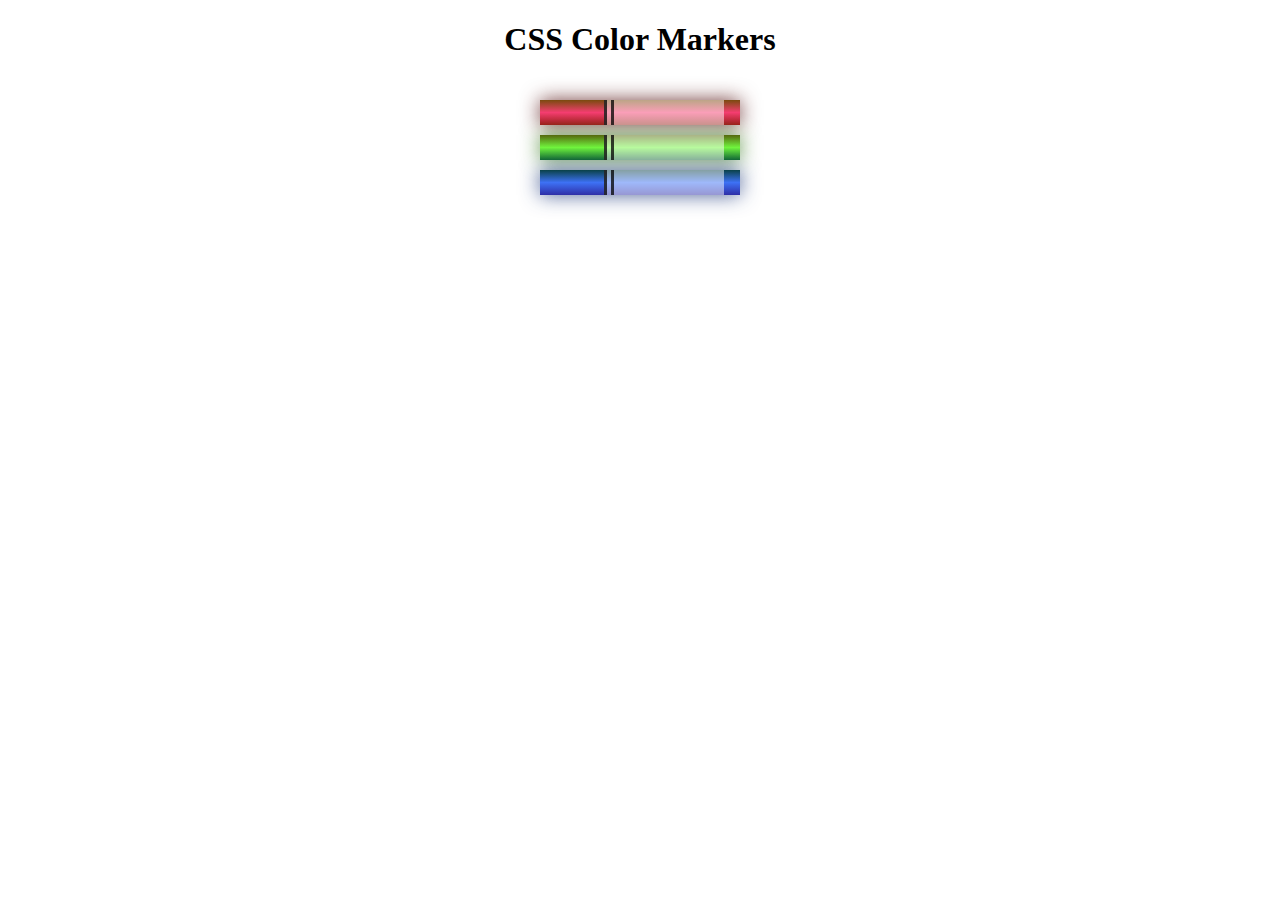
<file: 3. Learn CSS Colors by Building a Set of Colored Markers/index.html>
<!DOCTYPE html>
<html lang="en">
  <head>
    <meta charset="utf-8">
    <meta name="viewport" content="width=device-width, initial-scale=1.0">
    <title>Colored Markers</title>
    <link rel="stylesheet" href="styles.css">
  </head>
  <body>
    <h1>CSS Color Markers</h1>
    <div class="container">
      <div class="marker red">
        <div class="cap"></div>
        <div class="sleeve"></div>
      </div>
      <div class="marker green">
        <div class="cap"></div>
        <div class="sleeve"></div>
      </div>
      <div class="marker blue">
        <div class="cap"></div>
        <div class="sleeve"></div>
      </div>
    </div>
  </body>
</html>
</file>
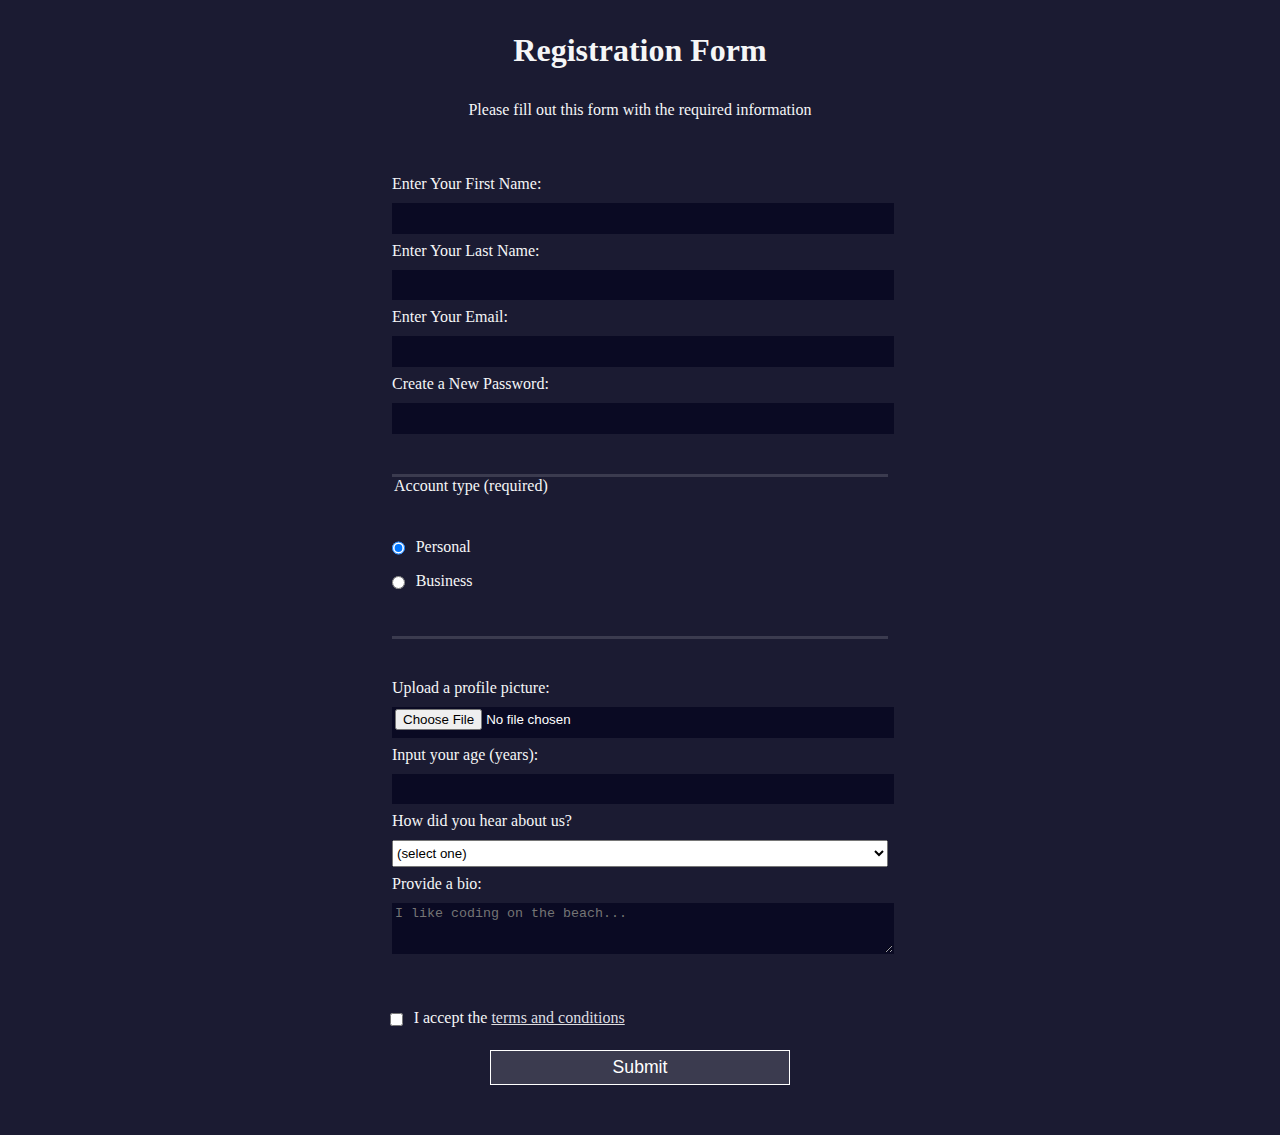
<file: 4. Learn HTML Forms by Building a Registration Form/index.html>
<!DOCTYPE html>
<html lang="en">
  <head>
    <meta charset="UTF-8">
    <title>Registration Form</title>
    <link rel="stylesheet" href="styles.css" />
  </head>
  <body>
    <h1>Registration Form</h1>
    <p>Please fill out this form with the required information</p>
    <form method="post" action='https://register-demo.freecodecamp.org'>
      <fieldset>
        <label for="first-name">Enter Your First Name: <input id="first-name" name="first-name" type="text" required /></label>
        <label for="last-name">Enter Your Last Name: <input id="last-name" name="last-name" type="text" required /></label>
        <label for="email">Enter Your Email: <input id="email" name="email" type="email" required /></label>
        <label for="new-password">Create a New Password: <input id="new-password" name="new-password" type="password" pattern="[a-z0-5]{8,}" required /></label>
      </fieldset>
      <fieldset>
        <legend>Account type (required)</legend>
        <label for="personal-account"><input id="personal-account" type="radio" name="account-type" class="inline" checked /> Personal</label>
        <label for="business-account"><input id="business-account" type="radio" name="account-type" class="inline" /> Business</label>
      </fieldset>
      <fieldset>
        <label for="profile-picture">Upload a profile picture: <input id="profile-picture" type="file" name="file" /></label>
        <label for="age">Input your age (years): <input id="age" type="number" name="age" min="13" max="120" /></label>
        <label for="referrer">How did you hear about us?
          <select id="referrer" name="referrer">
            <option value="">(select one)</option>
            <option value="1">freeCodeCamp News</option>
            <option value="2">freeCodeCamp YouTube Channel</option>
            <option value="3">freeCodeCamp Forum</option>
            <option value="4">Other</option>
          </select>
        </label>
        <label for="bio">Provide a bio:
          <textarea id="bio" name="bio" rows="3" cols="30" placeholder="I like coding on the beach..."></textarea>
        </label>
      </fieldset>
      <label for="terms-and-conditions">
        <input class="inline" id="terms-and-conditions" type="checkbox" required name="terms-and-conditions" /> I accept the <a href="https://www.freecodecamp.org/news/terms-of-service/">terms and conditions</a>
      </label>
      <input type="submit" value="Submit" />
    </form>
  </body>
</html>
</file>
<file: 3. Learn CSS Colors by Building a Set of Colored Markers/styles.css>
h1 {
  text-align: center;
}

.container {
  background-color: rgb(255, 255, 255);
  padding: 10px 0;
}

.marker {
  width: 200px;
  height: 25px;
  margin: 10px auto;
}

.cap {
  width: 60px;
  height: 25px;
}

.sleeve {
  width: 110px;
  height: 25px;
  background-color: rgba(255, 255, 255, 0.5);
  border-left: 10px double rgba(0, 0, 0, 0.75);
}

.cap, .sleeve {
  display: inline-block;
}

.red {
  background: linear-gradient(rgb(122, 74, 14), rgb(245, 62, 113), rgb(162, 27, 27));
  box-shadow: 0 0 20px 0 rgba(83, 14, 14, 0.8);
}

.green {
  background: linear-gradient(#55680D, #71F53E, #116C31);
  box-shadow: 0 0 20px 0 #3B7E20CC;
}

.blue {
  background: linear-gradient(hsl(186, 76%, 16%), hsl(223, 90%, 60%), hsl(240, 56%, 42%));
  box-shadow: 0 0 20px 0 hsla(223,59%,31%,0.8);
}
</file>
<file: 4. Learn HTML Forms by Building a Registration Form/styles.css>
body {
  width: 100%;
  height: 100vh;
  margin: 0;
  background-color: #1b1b32;
  color: #f5f6f7;
  font-family: Tahoma;
  font-size: 16px;
}

h1, p {
  margin: 1em auto;
  text-align: center;
}

form {
  width: 60vw;
  max-width: 500px;
  min-width: 300px;
  margin: 0 auto;
  padding-bottom: 2em;
}

fieldset {
  border: none;
  padding: 2rem 0;
  border-bottom: 3px solid #3b3b4f;
}

fieldset:last-of-type {
  border-bottom: none;
}

label {
  display: block;
  margin: 0.5rem 0;
}

input,
textarea,
select {
  margin: 10px 0 0 0;
  width: 100%;
  min-height: 2em;
}

input, textarea {
  background-color: #0a0a23;
  border: 1px solid #0a0a23;
  color: #ffffff;
}

.inline {
  width: unset;
  margin: 0 0.5em 0 0;
  vertical-align: middle;
}

input[type="submit"] {
  display: block;
  width: 60%;
  margin: 1em auto;
  height: 2em;
  font-size: 1.1rem;
  background-color: #3b3b4f;
  border-color: white;
  min-width: 300px;
}

input[type="file"] {
  padding: 1px 2px;
}
a{
  color: #dfdfe2;
}
</file>
